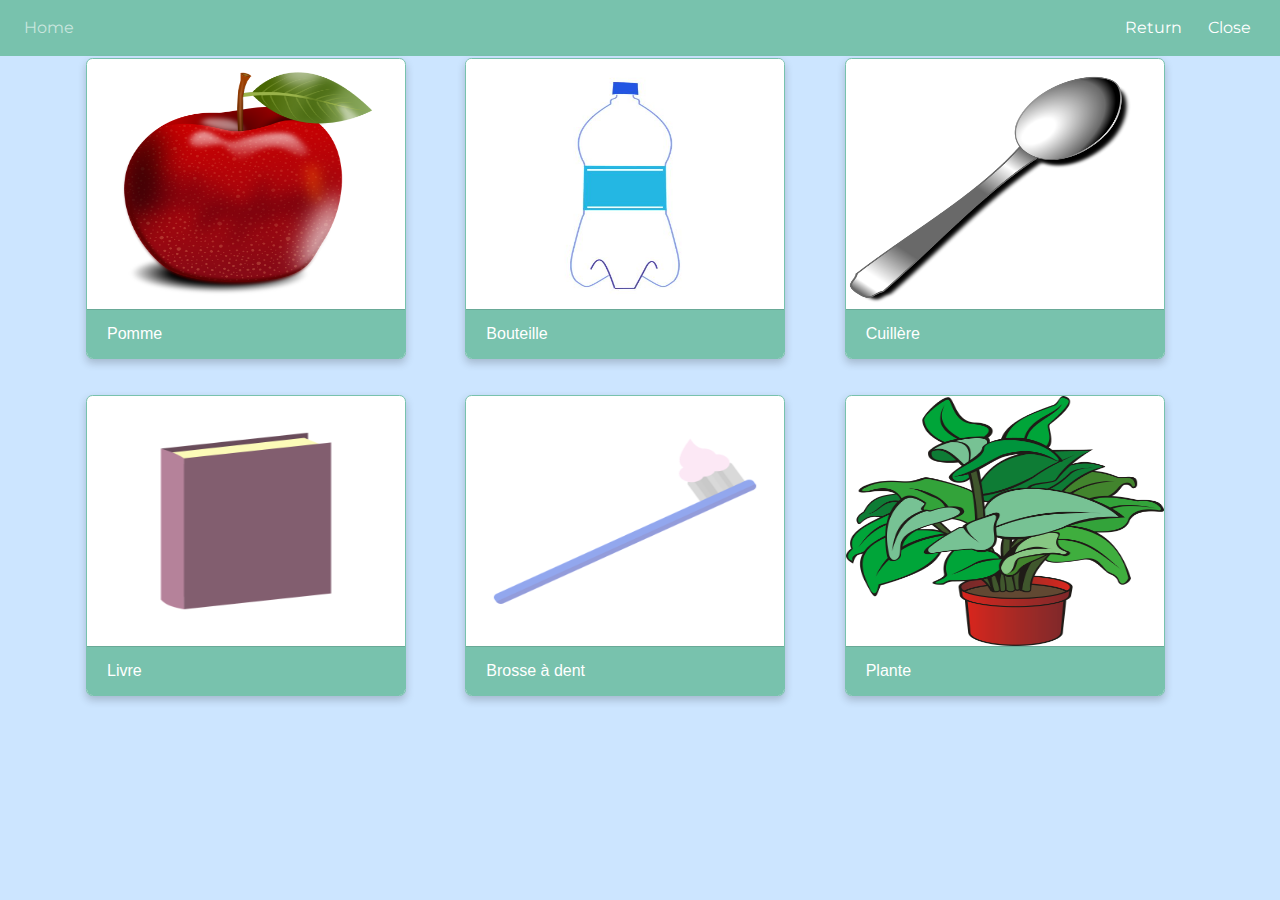
<file: choice.html>
<!DOCTYPE html>
<html>
<head>
<link rel="stylesheet" href="https://stackpath.bootstrapcdn.com/bootstrap/4.3.1/css/bootstrap.min.css" integrity="sha384-ggOyR0iXCbMQv3Xipma34MD+dH/1fQ784/j6cY/iJTQUOhcWr7x9JvoRxT2MZw1T" crossorigin="anonymous">

<link href="css/bootstrap.min.css" rel="stylesheet" id="bootstrap-css">

<link rel="stylesheet" href="css/style2.css">
<script src="js/style2.js"></script>
<script language="javascript" >
function connect() {

				 
                const Http = new XMLHttpRequest();
                const url='http://desktop-42v9tau.umons.ac.be/PepperProjet/page.php'; //to change
                Http.open("GET", url);
                Http.send();
                Http.onreadystatechange=(e)=>{
                    console.log(Http.responseText)
                }
				
   }
</script>

</head>

<body>
<nav class="navbar navbar-expand-lg navbar-dark bg-primary">
	<button class="navbar-toggler" type="button" data-toggle="collapse" data-target="#navbarColor01" aria-controls="navbarColor01" aria-expanded="false" aria-label="Toggle navigation">
		<span class="navbar-toggler-icon"></span>
	</button>
	<div class="collapse navbar-collapse" id="navbarColor01">
		<ul class="navbar-nav mr-auto">
			<li class="nav-item ">
				<a class="nav-link" href="#" onclick="window.location.href='HomePage.html'">Home </a>
			</li>
      
		</ul>
		<ul class="navbar-nav ">
		<li class="nav-item">
		<button type="button" onclick="window.location.href='main.html'"class="btn   my-2 my-lg-0 ">Return</button>
		</li>
		<li class="nav-item">
		<button type="button" onclick="self.close()" class="btn ">Close</button>
		</li>
		</ul>
		
	</div>

	
</nav>


<div class="container " >

    <div class="row form-group product-chooser">
		
		<div class="col-xs-12 col-sm-12 col-md-4 col-lg-4 ">
		<div class="card mb-3 border-primary"  style="max-width: 20rem;"  data-toggle="modal" data-target="#myPomme"> 
			
				<img src="image/pomme.png" class="card-img-top" width="250px" height="250px" alt="Card image">
			
			<div class="card-footer text-white bg-primary">
				Pomme 
			</div>
		</div>
		</div>
		
		 
    	
    	
		<div class="col-xs-12 col-sm-12 col-md-4 col-lg-4">
		<div class="card mb-3 border-primary"  style="max-width: 20rem;"  data-toggle="modal" data-target="#myBottle"> 
				<img src="image/Bouteille4.JPG" class="card-img-top" width="250px" height="250px" alt="Card image">
			<div class="card-footer text-white bg-primary">
				Bouteille 
			</div>
		</div>
		</div>
		
		
    	
		<div class="col-xs-12 col-sm-12 col-md-4 col-lg-4">
		<div class="card mb-3 border-primary" style="max-width: 20rem;"  data-toggle="modal" data-target="#mySpoon"> 
				<img src="image/cuillere.png" class="card-img-top" width="250px" height="250px" alt="Card image">
			<div class="card-footer text-white bg-primary">
				Cuillère 
			</div>
		</div>
		</div>
		
		
    	    
    	
    </div>
</div>


<div class="container">

    <div class="row form-group product-chooser disabled">
        
    	<div class="col-xs-12 col-sm-12 col-md-4 col-lg-4">
		<div class="card mb-3 border-primary"  style="max-width: 20rem;"  data-toggle="modal" data-target="#myLivre"> 
				<img src="image/livre.png" class="card-img-top" width="250px" height="250px"  alt="Card image">
			<div class="card-footer text-white bg-primary">
				Livre 
			</div>
		</div>
		</div>
		
    	
    	
    	<div class="col-xs-12 col-sm-12 col-md-4 col-lg-4">
		<div class="card mb-3 border-primary"  style="max-width: 20rem;"  data-toggle="modal" data-target="#myBaD"> 
				<img src="image/brossedent.png" class="card-img-top"  width="250px" height="250px" alt="Card image">
			<div class="card-footer text-white bg-primary">
				Brosse à dent
			</div>
		</div>
		</div>
		
		
		
		<div class="col-xs-12 col-sm-12 col-md-4 col-lg-4">
    	<div class="card mb-3 border-primary" style="max-width: 20rem;"   data-toggle="modal" data-target="#myPlante"> 
				<img src="image/plante.png" class="card-img-top" width="250px" height="250px" alt="Card image">
			<div class="card-footer text-white bg-primary">
				Plante
			</div>
		</div>
		</div>
    	
		

	</div>	

</div>

<div class="container">
  

  <!-- The Modal -->
  <div class="modal" id="myPlante">
    <div class="modal-dialog">
      <div class="modal-content">
      
        <!-- Modal Header -->
        <div class="modal-header"><h4 class="modal-title"> Je cherche la plante? </h4>
		
          <button type="button" class="close" data-dismiss="modal">&times;</button>
        </div>
        
        <!-- Modal body -->
        <div class="modal-body">
         
		  <img id="profile-img" class="rounded center " src="image/Pepper-Ask.JPG" style="width:250px;height:350px;" />
        </div>
        
        <!-- Modal footer -->
        <div class="modal-footer">
          <button type="button" class="btn btn-secondary" data-dismiss="modal">Non je change d'avis!</button>
		  <button type="button" onclick="connect();"  class="btn btn-primary" ">Oui vas-y!</button>
        </div>
        
      </div>
    </div>
  </div>
  
  <!-- The Modal -->
  <div class="modal" id="myBaD">
    <div class="modal-dialog">
      <div class="modal-content">
      
        <!-- Modal Header -->
        <div class="modal-header"><h4 class="modal-title"> Je cherche la brosse à dent? </h4>
		
          <button type="button" class="close" data-dismiss="modal">&times;</button>
        </div>
        
        <!-- Modal body -->
        <div class="modal-body">
         
		  <img id="profile-img" class="rounded center " src="image/Pepper-Ask.JPG" style="width:250px;height:350px;" />
        </div>
        
        <!-- Modal footer -->
        <div class="modal-footer">
          <button type="button" class="btn btn-secondary" data-dismiss="modal">Non je change d'avis!</button>
		  <button type="button" onclick="connect();" class="btn btn-primary" >Oui vas-y!</button>
        </div>
        
      </div>
    </div>
  </div>
  <!-- The Modal -->
  <div class="modal" id="myLivre">
    <div class="modal-dialog">
      <div class="modal-content">
      
        <!-- Modal Header -->
        <div class="modal-header"><h4 class="modal-title"> Je cherche le livre? </h4>
		
          <button type="button" class="close" data-dismiss="modal">&times;</button>
        </div>
        
        <!-- Modal body -->
        <div class="modal-body">
         
		  <img id="profile-img" class="rounded center " src="image/Pepper-Ask.JPG" style="width:250px;height:350px;" />
        </div>
        
        <!-- Modal footer -->
        <div class="modal-footer">
          <button type="button" class="btn btn-secondary" data-dismiss="modal">Non je change d'avis!</button>
		  <button type="button" onclick="connect();" class="btn btn-primary" >Oui vas-y!</button>
        </div>
        
      </div>
    </div>
  </div>
  <!-- The Modal -->
  <div class="modal" id="mySpoon">
    <div class="modal-dialog">
      <div class="modal-content">
      
        <!-- Modal Header -->
        <div class="modal-header"><h4 class="modal-title"> Je cherche la cuillère? </h4>
		
          <button type="button" class="close" data-dismiss="modal">&times;</button>
        </div>
        
        <!-- Modal body -->
        <div class="modal-body">
         
		  <img id="profile-img" class="rounded center " src="image/Pepper-Ask.JPG" style="width:250px;height:350px;" />
        </div>
        
        <!-- Modal footer -->
        <div class="modal-footer">
          <button type="button" class="btn btn-secondary" data-dismiss="modal">Non je change d'avis!</button>
		  <button type="button" onclick="connect();" class="btn btn-primary" >Oui vas-y!</button>
        </div>
        
      </div>
    </div>
  </div>
  <!-- The Modal -->
  <div class="modal" id="myBottle">
    <div class="modal-dialog">
      <div class="modal-content">
      
        <!-- Modal Header -->
        <div class="modal-header"><h4 class="modal-title"> Je cherche la bouteille? </h4>
		
          <button type="button" class="close" data-dismiss="modal">&times;</button>
        </div>
        
        <!-- Modal body -->
        <div class="modal-body">
         
		  <img id="profile-img" class="rounded center " src="image/Pepper-Ask.JPG" style="width:250px;height:350px;" />
        </div>
        
        <!-- Modal footer -->
        <div class="modal-footer">
          <button type="button" class="btn btn-secondary" data-dismiss="modal">Non je change d'avis!</button>
		  <button type="button" onclick="connect();" class="btn btn-primary" >Oui vas-y!</button>
        </div>
        
      </div>
    </div>
  </div>
  <!-- The Modal -->
  <div class="modal" id="myPomme">
    <div class="modal-dialog">
      <div class="modal-content">
      
        <!-- Modal Header -->
        <div class="modal-header"><h4 class="modal-title"> Je cherche la pomme? </h4>
		
          <button type="button" class="close" data-dismiss="modal">&times;</button>
        </div>
        
        <!-- Modal body -->
        <div class="modal-body">
         
		  <img id="profile-img" class="rounded center " src="image/Pepper-Ask.JPG" style="width:250px;height:350px;" />
        </div>
        
        <!-- Modal footer -->
        <div class="modal-footer">
          <button type="button" class="btn btn-secondary" data-dismiss="modal">Non je change d'avis!</button>
		  <button type="button" onclick="connect();" class="btn btn-primary" >Oui vas-y!</button>
        </div>
        
      </div>
    </div>
  </div>
  
</div>
<script src="https://code.jquery.com/jquery-3.3.1.slim.min.js" integrity="sha384-q8i/X+965DzO0rT7abK41JStQIAqVgRVzpbzo5smXKp4YfRvH+8abtTE1Pi6jizo" crossorigin="anonymous"></script>

<script src="https://cdnjs.cloudflare.com/ajax/libs/popper.js/1.14.7/umd/popper.min.js" integrity="sha384-UO2eT0CpHqdSJQ6hJty5KVphtPhzWj9WO1clHTMGa3JDZwrnQq4sF86dIHNDz0W1" crossorigin="anonymous"></script>

<script src="https://stackpath.bootstrapcdn.com/bootstrap/4.3.1/js/bootstrap.min.js" integrity="sha384-JjSmVgyd0p3pXB1rRibZUAYoIIy6OrQ6VrjIEaFf/nJGzIxFDsf4x0xIM+B07jRM" crossorigin="anonymous"></script>

</body>
</html>
</file>
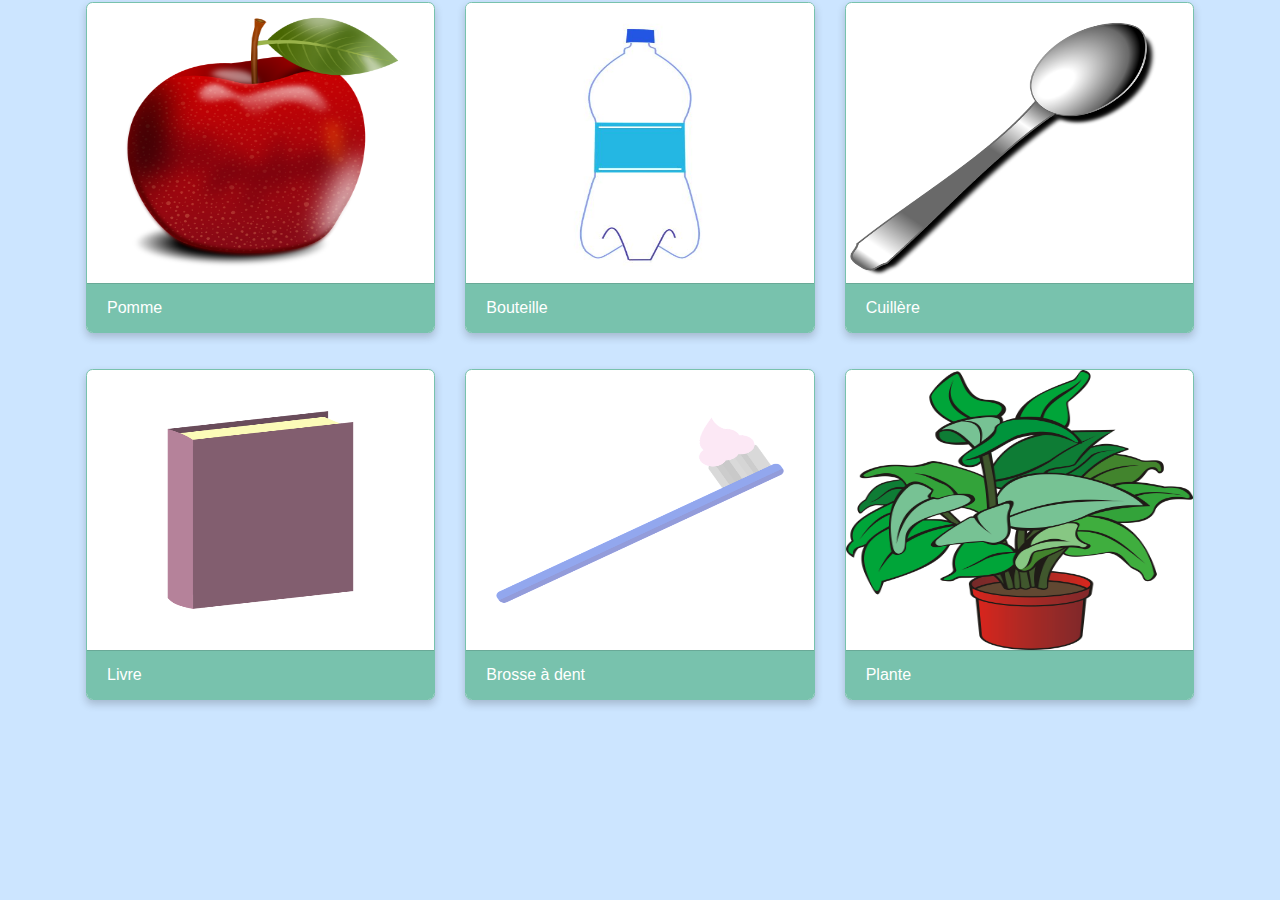
<file: app/choice.html>
﻿<!DOCTYPE html>
<html>
<head>
<link rel="stylesheet" href="https://stackpath.bootstrapcdn.com/bootstrap/4.3.1/css/bootstrap.min.css" integrity="sha384-ggOyR0iXCbMQv3Xipma34MD+dH/1fQ784/j6cY/iJTQUOhcWr7x9JvoRxT2MZw1T" crossorigin="anonymous">

<link href="css/bootstrap.min.css" rel="stylesheet" id="bootstrap-css">

<link rel="stylesheet" href="css/style2.css">
<script src="js/style2.js"></script>

</head>

<body>

<div class="container " >
    
    <div class="row form-group product-chooser">
		
		<div class="col-xs-12 col-sm-12 col-md-4 col-lg-4">
		<div class="card mb-3 border-primary"  data-toggle="modal" data-target="#myPomme"> 
			
				<img src="pomme.png" class="card-img-top" width="280px" height="280px" alt="Card image">
			
			<div class="card-footer text-white bg-primary">
				Pomme 
			</div>
		</div>
		</div>
		
		 
    	
    	
		<div class="col-xs-12 col-sm-12 col-md-4 col-lg-4">
		<div class="card mb-3 border-primary"  data-toggle="modal" data-target="#myBottle"> 
				<img src="Bouteille4.JPG" class="card-img-top" width="280px" height="280px" alt="Card image">
			<div class="card-footer text-white bg-primary">
				Bouteille 
			</div>
		</div>
		</div>
		
		
    	
		<div class="col-xs-12 col-sm-12 col-md-4 col-lg-4">
		<div class="card mb-3 border-primary"data-toggle="modal" data-target="#mySpoon"> 
				<img src="cuillere.png" class="card-img-top" width="280px" height="280px" alt="Card image">
			<div class="card-footer text-white bg-primary">
				Cuillère 
			</div>
		</div>
		</div>
		
    	
    	
    </div>
</div>

<div class="container">

    <div class="row form-group product-chooser disabled">
        
    	<div class="col-xs-12 col-sm-12 col-md-4 col-lg-4">
		<div class="card mb-3 border-primary"  data-toggle="modal" data-target="#myLivre"> 
				<img src="livre.png" class="card-img-top" width="280px" height="280px"  alt="Card image">
			<div class="card-footer text-white bg-primary">
				Livre 
			</div>
		</div>
		</div>
		
    	
    	
    	<div class="col-xs-12 col-sm-12 col-md-4 col-lg-4">
		<div class="card mb-3 border-primary"  data-toggle="modal" data-target="#myBaD"> 
				<img src="brossedent.png" class="card-img-top"  width="280px" height="280px" alt="Card image">
			<div class="card-footer text-white bg-primary">
				Brosse à dent
			</div>
		</div>
		</div>
		
		
		
		<div class="col-xs-12 col-sm-12 col-md-4 col-lg-4">
    	<div class="card mb-3 border-primary" data-toggle="modal" data-target="#myPlante"> 
				<img src="plante.png" class="card-img-top" width="280px" height="280px" alt="Card image">
			<div class="card-footer text-white bg-primary">
				Plante
			</div>
		</div>
		</div>
    	
		

	</div>	

</div>

<div class="container">
  

  <!-- The Modal -->
  <div class="modal" id="myPlante">
    <div class="modal-dialog">
      <div class="modal-content">
      
        <!-- Modal Header -->
        <div class="modal-header"><h4 class="modal-title"> Je cherche la plante? </h4>
		
          <button type="button" class="close" data-dismiss="modal">&times;</button>
        </div>
        
        <!-- Modal body -->
        <div class="modal-body">
         
		  <img id="profile-img" class="rounded center " src="Pepper-Ask.JPG" style="width:250px;height:350px;" />
        </div>
        
        <!-- Modal footer -->
        <div class="modal-footer">
          <button type="button" class="btn btn-secondary" data-dismiss="modal">Non je change d'avis!</button>
		  <button type="button" class="btn btn-primary" data-dismiss="modal">Oui vas-y!</button>
        </div>
        
      </div>
    </div>
  </div>
  
  <!-- The Modal -->
  <div class="modal" id="myBaD">
    <div class="modal-dialog">
      <div class="modal-content">
      
        <!-- Modal Header -->
        <div class="modal-header"><h4 class="modal-title"> Je cherche la brosse à dent? </h4>
		
          <button type="button" class="close" data-dismiss="modal">&times;</button>
        </div>
        
        <!-- Modal body -->
        <div class="modal-body">
         
		  <img id="profile-img" class="rounded center " src="Pepper-Ask.JPG" style="width:250px;height:350px;" />
        </div>
        
        <!-- Modal footer -->
        <div class="modal-footer">
          <button type="button" class="btn btn-secondary" data-dismiss="modal">Non je change d'avis!</button>
		  <button type="button" class="btn btn-primary" data-dismiss="modal">Oui vas-y!</button>
        </div>
        
      </div>
    </div>
  </div>
  <!-- The Modal -->
  <div class="modal" id="myLivre">
    <div class="modal-dialog">
      <div class="modal-content">
      
        <!-- Modal Header -->
        <div class="modal-header"><h4 class="modal-title"> Je cherche le livre? </h4>
		
          <button type="button" class="close" data-dismiss="modal">&times;</button>
        </div>
        
        <!-- Modal body -->
        <div class="modal-body">
         
		  <img id="profile-img" class="rounded center " src="Pepper-Ask.JPG" style="width:250px;height:350px;" />
        </div>
        
        <!-- Modal footer -->
        <div class="modal-footer">
          <button type="button" class="btn btn-secondary" data-dismiss="modal">Non je change d'avis!</button>
		  <button type="button" class="btn btn-primary" data-dismiss="modal">Oui vas-y!</button>
        </div>
        
      </div>
    </div>
  </div>
  <!-- The Modal -->
  <div class="modal" id="mySpoon">
    <div class="modal-dialog">
      <div class="modal-content">
      
        <!-- Modal Header -->
        <div class="modal-header"><h4 class="modal-title"> Je cherche la cuillère? </h4>
		
          <button type="button" class="close" data-dismiss="modal">&times;</button>
        </div>
        
        <!-- Modal body -->
        <div class="modal-body">
         
		  <img id="profile-img" class="rounded center " src="Pepper-Ask.JPG" style="width:250px;height:350px;" />
        </div>
        
        <!-- Modal footer -->
        <div class="modal-footer">
          <button type="button" class="btn btn-secondary" data-dismiss="modal">Non je change d'avis!</button>
		  <button type="button" class="btn btn-primary" data-dismiss="modal">Oui vas-y!</button>
        </div>
        
      </div>
    </div>
  </div>
  <!-- The Modal -->
  <div class="modal" id="myBottle">
    <div class="modal-dialog">
      <div class="modal-content">
      
        <!-- Modal Header -->
        <div class="modal-header"><h4 class="modal-title"> Je cherche la bouteille? </h4>
		
          <button type="button" class="close" data-dismiss="modal">&times;</button>
        </div>
        
        <!-- Modal body -->
        <div class="modal-body">
         
		  <img id="profile-img" class="rounded center " src="Pepper-Ask.JPG" style="width:250px;height:350px;" />
        </div>
        
        <!-- Modal footer -->
        <div class="modal-footer">
          <button type="button" class="btn btn-secondary" data-dismiss="modal">Non je change d'avis!</button>
		  <button type="button" class="btn btn-primary" data-dismiss="modal">Oui vas-y!</button>
        </div>
        
      </div>
    </div>
  </div>
  <!-- The Modal -->
  <div class="modal" id="myPomme">
    <div class="modal-dialog">
      <div class="modal-content">
      
        <!-- Modal Header -->
        <div class="modal-header"><h4 class="modal-title"> Je cherche la pomme? </h4>
		
          <button type="button" class="close" data-dismiss="modal">&times;</button>
        </div>
        
        <!-- Modal body -->
        <div class="modal-body">
         
		  <img id="profile-img" class="rounded center " src="Pepper-Ask.JPG" style="width:250px;height:350px;" />
        </div>
        
        <!-- Modal footer -->
        <div class="modal-footer">
          <button type="button" class="btn btn-secondary" data-dismiss="modal">Non je change d'avis!</button>
		  <button type="button" class="btn btn-primary" data-dismiss="modal">Oui vas-y!</button>
        </div>
        
      </div>
    </div>
  </div>
  
</div>
<script src="https://code.jquery.com/jquery-3.3.1.slim.min.js" integrity="sha384-q8i/X+965DzO0rT7abK41JStQIAqVgRVzpbzo5smXKp4YfRvH+8abtTE1Pi6jizo" crossorigin="anonymous"></script>

<script src="https://cdnjs.cloudflare.com/ajax/libs/popper.js/1.14.7/umd/popper.min.js" integrity="sha384-UO2eT0CpHqdSJQ6hJty5KVphtPhzWj9WO1clHTMGa3JDZwrnQq4sF86dIHNDz0W1" crossorigin="anonymous"></script>

<script src="https://stackpath.bootstrapcdn.com/bootstrap/4.3.1/js/bootstrap.min.js" integrity="sha384-JjSmVgyd0p3pXB1rRibZUAYoIIy6OrQ6VrjIEaFf/nJGzIxFDsf4x0xIM+B07jRM" crossorigin="anonymous"></script>

</body>
</html>
</file>
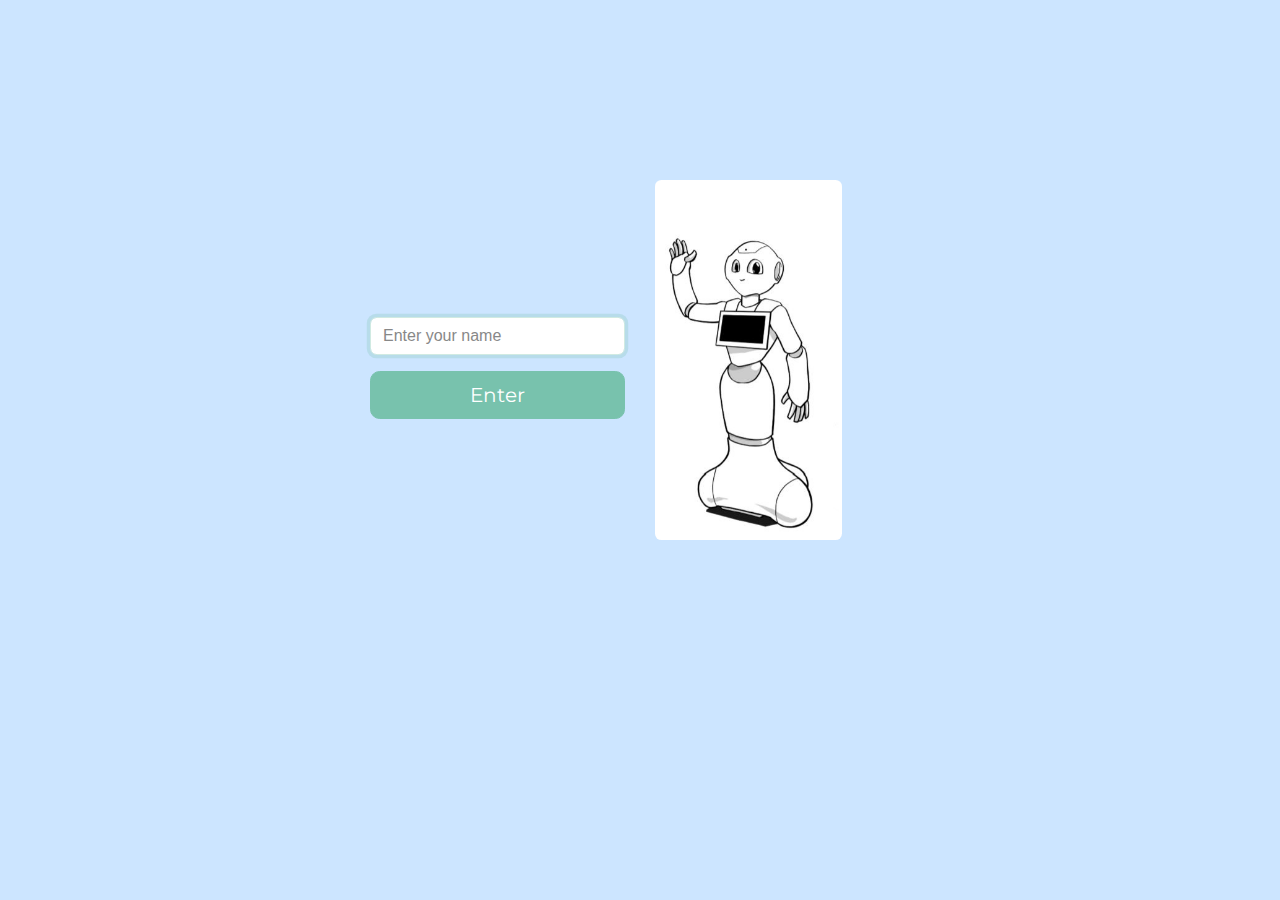
<file: app/main.html>
<!DOCTYPE html>
<html>
<head>
<link rel="stylesheet" href="https://stackpath.bootstrapcdn.com/bootstrap/4.3.1/css/bootstrap.min.css" integrity="sha384-ggOyR0iXCbMQv3Xipma34MD+dH/1fQ784/j6cY/iJTQUOhcWr7x9JvoRxT2MZw1T" crossorigin="anonymous">

<meta charset ="utf-8">
<title> Enter your Name </title>

<!-- css-->
<link href="css/bootstrap.min.css" rel="stylesheet" id="bootstrap-css">

<link rel="stylesheet" href="css/style.css">
</head>


<body>
<div class="container h-80">
<div class="row align-items-center h-100">
	<div class="col-md-3">
	</div>

    <div class="col-3 mx-auto">
	
        <div class="text-center">
            
            <p id="profile-name" class="profile-name-card"></p>
            <form class="form-signin" >
                
            
                <input type="text" name="name" id="inputText" class="form-control form-group" placeholder="Enter your name" required autofocus>
                
            </form><!-- /form -->
			<button onclick="window.location.href='choice.html'" class="btn btn-lg btn-primary btn-block btn-signin" type="submit">Enter</button>
        </div>
    </div>
	<div class="col-md-3">
	<img id="profile-img" class="rounded " src="Pepper-Hello.JPG" />
	</div>
	<div class="col-md-3">
	</div>
	
	
</div>
</div>

<div class="container">
  
<!-- The Modal -->
  <div class="modal" id="nameIn">
    <div class="modal-dialog">
      <div class="modal-content">
      
        <!-- Modal Header -->
        <div class="modal-header"><h4 class="modal-title"> Hello you ! </h4>
		
          <button type="button" class="close" data-dismiss="modal">&times;</button>
        </div>
        
        <!-- Modal body -->
        <div class="modal-body">
         
		  <img id="profile-img" class="rounded center " src="Pepper-Ask.JPG" style="width:250px;height:350px;" />
        </div>
       
        
      </div>
    </div>
  </div>

</div>
<script src="https://code.jquery.com/jquery-3.3.1.slim.min.js" integrity="sha384-q8i/X+965DzO0rT7abK41JStQIAqVgRVzpbzo5smXKp4YfRvH+8abtTE1Pi6jizo" crossorigin="anonymous"></script>

<script src="https://cdnjs.cloudflare.com/ajax/libs/popper.js/1.14.7/umd/popper.min.js" integrity="sha384-UO2eT0CpHqdSJQ6hJty5KVphtPhzWj9WO1clHTMGa3JDZwrnQq4sF86dIHNDz0W1" crossorigin="anonymous"></script>

<script src="https://stackpath.bootstrapcdn.com/bootstrap/4.3.1/js/bootstrap.min.js" integrity="sha384-JjSmVgyd0p3pXB1rRibZUAYoIIy6OrQ6VrjIEaFf/nJGzIxFDsf4x0xIM+B07jRM" crossorigin="anonymous"></script>

</body>
</html>
</file>
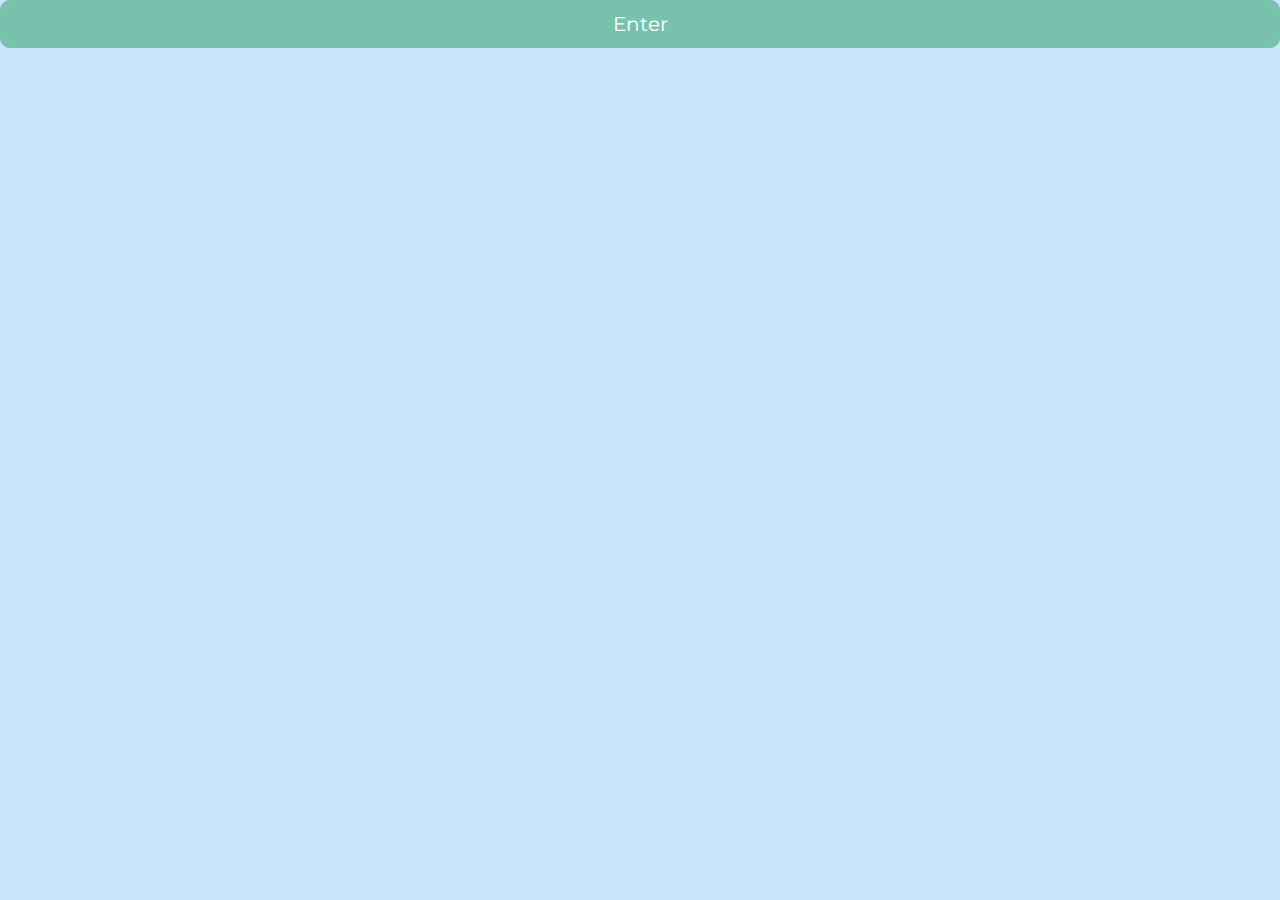
<file: app/test.html>
<html>
<head>
<link href="css/bootstrap.min.css" rel="stylesheet" id="bootstrap-css">
<script src="https://ajax.googleapis.com/ajax/libs/jquery/3.3.1/jquery.min.js"></script>
<script src="https://cdnjs.cloudflare.com/ajax/libs/popper.js/1.14.7/umd/popper.min.js"></script>
<script src="js/bootstrap.min.js"></script>
<link rel="stylesheet" href="css/style.css">
</head>

<body>
<button class="btn btn-lg btn-primary btn-block btn-signin" type="submit" data-toggle="modal" data-target="#nameIn">Enter</button>

<!-- The Modal -->
  <div class="modal" id="nameIn">
    <div class="modal-dialog">
      <div class="modal-content">
      
        <!-- Modal Header -->
        <div class="modal-header"><h4 class="modal-title"> Hello you ! </h4>
		
          <button type="button" class="close" data-dismiss="modal">&times;</button>
        </div>
        
        <!-- Modal body -->
        <div class="modal-body">
         
		  <img id="profile-img" class="rounded center " src="Pepper-Ask.JPG" style="width:250px;height:350px;" />
        </div>
       
        
      </div>
    </div>
  </div>
</body>

</html>
</file>
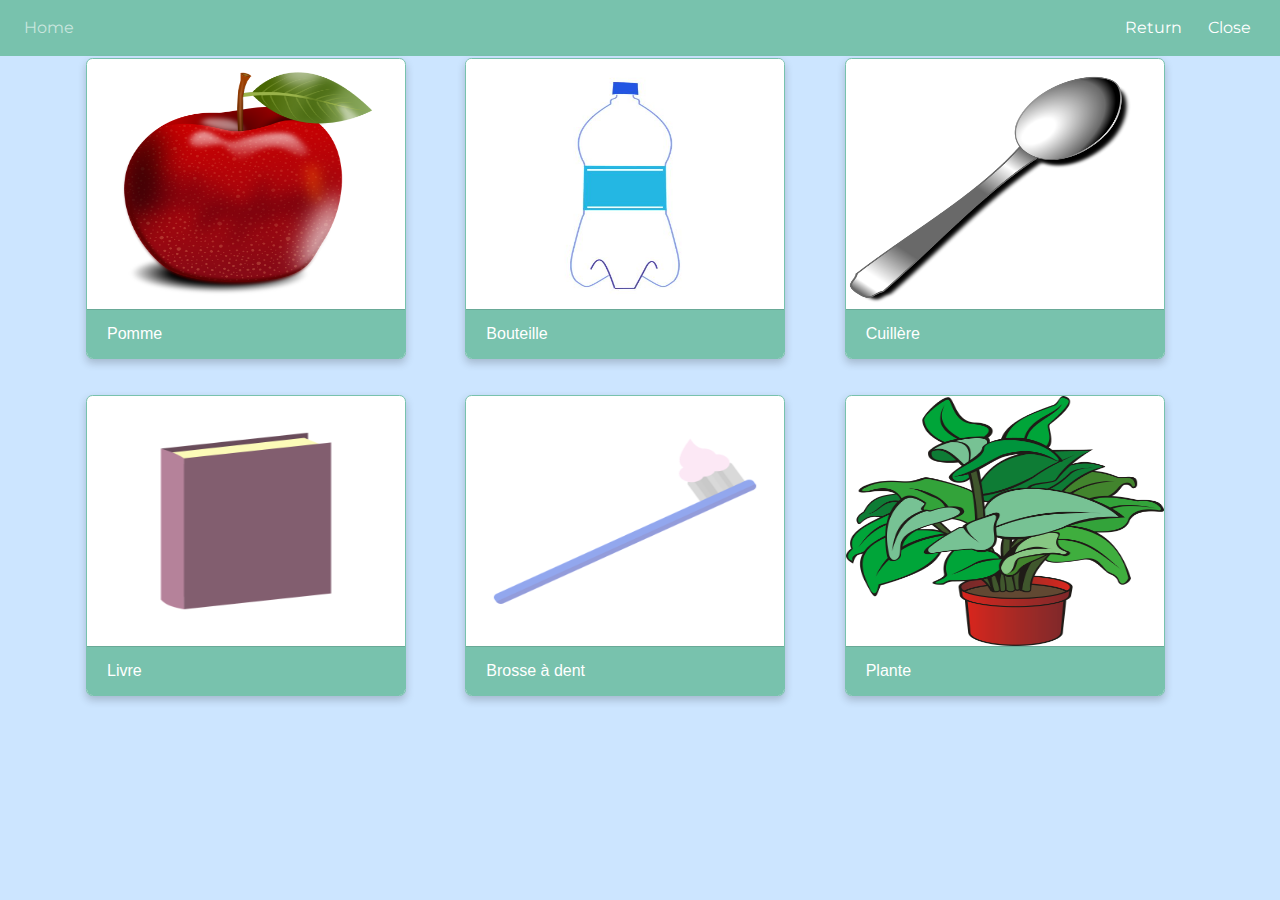
<file: PepperProject/choice.html>
<!DOCTYPE html>
<html>
<head>
<link rel="stylesheet" href="https://stackpath.bootstrapcdn.com/bootstrap/4.3.1/css/bootstrap.min.css" integrity="sha384-ggOyR0iXCbMQv3Xipma34MD+dH/1fQ784/j6cY/iJTQUOhcWr7x9JvoRxT2MZw1T" crossorigin="anonymous">

<link href="css/bootstrap.min.css" rel="stylesheet" id="bootstrap-css">

<link rel="stylesheet" href="css/style2.css">
<script src="js/style2.js"></script>
<script language="javascript" >
function connect() {

				 
                const Http = new XMLHttpRequest();
                const url='http://desktop-42v9tau.umons.ac.be/PepperProjet/page.php'; //to change
                Http.open("GET", url);
                Http.send();
                Http.onreadystatechange=(e)=>{
                    console.log(Http.responseText)
                }
				
   }
</script>

</head>

<body>
<nav class="navbar navbar-expand-lg navbar-dark bg-primary">
	<button class="navbar-toggler" type="button" data-toggle="collapse" data-target="#navbarColor01" aria-controls="navbarColor01" aria-expanded="false" aria-label="Toggle navigation">
		<span class="navbar-toggler-icon"></span>
	</button>
	<div class="collapse navbar-collapse" id="navbarColor01">
		<ul class="navbar-nav mr-auto">
			<li class="nav-item ">
				<a class="nav-link" href="#" onclick="window.location.href='index.html'">Home </a>
			</li>
      
		</ul>
		<ul class="navbar-nav ">
		<li class="nav-item">
		<button type="button" onclick="window.location.href='main.php'"class="btn   my-2 my-lg-0 ">Return</button>
		</li>
		<li class="nav-item">
		<button type="button" onclick="self.close()" class="btn ">Close</button>
		</li>
		</ul>
		
	</div>

	
</nav>


<div class="container " >

    <div class="row form-group product-chooser">
		
		<div class="col-xs-12 col-sm-12 col-md-4 col-lg-4 ">
		<div class="card mb-3 border-primary"  style="max-width: 20rem;"  data-toggle="modal" data-target="#myPomme"> 
			
				<img src="image/pomme.png" class="card-img-top" width="250px" height="250px" alt="Card image">
			
			<div class="card-footer text-white bg-primary">
				Pomme 
			</div>
		</div>
		</div>
		
		 
    	
    	
		<div class="col-xs-12 col-sm-12 col-md-4 col-lg-4">
		<div class="card mb-3 border-primary"  style="max-width: 20rem;"  data-toggle="modal" data-target="#myBottle"> 
				<img src="image/Bouteille4.JPG" class="card-img-top" width="250px" height="250px" alt="Card image">
			<div class="card-footer text-white bg-primary">
				Bouteille 
			</div>
		</div>
		</div>
		
		
    	
		<div class="col-xs-12 col-sm-12 col-md-4 col-lg-4">
		<div class="card mb-3 border-primary" style="max-width: 20rem;"  data-toggle="modal" data-target="#mySpoon"> 
				<img src="image/cuillere.png" class="card-img-top" width="250px" height="250px" alt="Card image">
			<div class="card-footer text-white bg-primary">
				Cuillère 
			</div>
		</div>
		</div>
		
		
    	    
    	
    </div>
</div>


<div class="container">

    <div class="row form-group product-chooser disabled">
        
    	<div class="col-xs-12 col-sm-12 col-md-4 col-lg-4">
		<div class="card mb-3 border-primary"  style="max-width: 20rem;"  data-toggle="modal" data-target="#myLivre"> 
				<img src="image/livre.png" class="card-img-top" width="250px" height="250px"  alt="Card image">
			<div class="card-footer text-white bg-primary">
				Livre 
			</div>
		</div>
		</div>
		
    	
    	
    	<div class="col-xs-12 col-sm-12 col-md-4 col-lg-4">
		<div class="card mb-3 border-primary"  style="max-width: 20rem;"  data-toggle="modal" data-target="#myBaD"> 
				<img src="image/brossedent.png" class="card-img-top"  width="250px" height="250px" alt="Card image">
			<div class="card-footer text-white bg-primary">
				Brosse à dent
			</div>
		</div>
		</div>
		
		
		
		<div class="col-xs-12 col-sm-12 col-md-4 col-lg-4">
    	<div class="card mb-3 border-primary" style="max-width: 20rem;"   data-toggle="modal" data-target="#myPlante"> 
				<img src="image/plante.png" class="card-img-top" width="250px" height="250px" alt="Card image">
			<div class="card-footer text-white bg-primary">
				Plante
			</div>
		</div>
		</div>
    	
		

	</div>	

</div>

<div class="container">
  

  <!-- The Modal -->
  <div class="modal" id="myPlante">
    <div class="modal-dialog">
      <div class="modal-content">
      
        <!-- Modal Header -->
        <div class="modal-header"><h4 class="modal-title"> Je cherche la plante? </h4>
		
          <button type="button" class="close" data-dismiss="modal">&times;</button>
        </div>
        
        <!-- Modal body -->
        <div class="modal-body">
         
		  <img id="profile-img" class="rounded center " src="image/Pepper-Ask.JPG" style="width:250px;height:350px;" />
        </div>
        
        <!-- Modal footer -->
        <div class="modal-footer">
          <button type="button" class="btn btn-secondary" data-dismiss="modal">Non je change d'avis!</button>
		  <button type="button" onclick="connect();"  class="btn btn-primary" ">Oui vas-y!</button>
        </div>
        
      </div>
    </div>
  </div>
  
  <!-- The Modal -->
  <div class="modal" id="myBaD">
    <div class="modal-dialog">
      <div class="modal-content">
      
        <!-- Modal Header -->
        <div class="modal-header"><h4 class="modal-title"> Je cherche la brosse à dent? </h4>
		
          <button type="button" class="close" data-dismiss="modal">&times;</button>
        </div>
        
        <!-- Modal body -->
        <div class="modal-body">
         
		  <img id="profile-img" class="rounded center " src="image/Pepper-Ask.JPG" style="width:250px;height:350px;" />
        </div>
        
        <!-- Modal footer -->
        <div class="modal-footer">
          <button type="button" class="btn btn-secondary" data-dismiss="modal">Non je change d'avis!</button>
		  <button type="button" onclick="connect();" class="btn btn-primary" >Oui vas-y!</button>
        </div>
        
      </div>
    </div>
  </div>
  <!-- The Modal -->
  <div class="modal" id="myLivre">
    <div class="modal-dialog">
      <div class="modal-content">
      
        <!-- Modal Header -->
        <div class="modal-header"><h4 class="modal-title"> Je cherche le livre? </h4>
		
          <button type="button" class="close" data-dismiss="modal">&times;</button>
        </div>
        
        <!-- Modal body -->
        <div class="modal-body">
         
		  <img id="profile-img" class="rounded center " src="image/Pepper-Ask.JPG" style="width:250px;height:350px;" />
        </div>
        
        <!-- Modal footer -->
        <div class="modal-footer">
          <button type="button" class="btn btn-secondary" data-dismiss="modal">Non je change d'avis!</button>
		  <button type="button" onclick="connect();" class="btn btn-primary" >Oui vas-y!</button>
        </div>
        
      </div>
    </div>
  </div>
  <!-- The Modal -->
  <div class="modal" id="mySpoon">
    <div class="modal-dialog">
      <div class="modal-content">
      
        <!-- Modal Header -->
        <div class="modal-header"><h4 class="modal-title"> Je cherche la cuillère? </h4>
		
          <button type="button" class="close" data-dismiss="modal">&times;</button>
        </div>
        
        <!-- Modal body -->
        <div class="modal-body">
         
		  <img id="profile-img" class="rounded center " src="image/Pepper-Ask.JPG" style="width:250px;height:350px;" />
        </div>
        
        <!-- Modal footer -->
        <div class="modal-footer">
          <button type="button" class="btn btn-secondary" data-dismiss="modal">Non je change d'avis!</button>
		  <button type="button" onclick="connect();" class="btn btn-primary" >Oui vas-y!</button>
        </div>
        
      </div>
    </div>
  </div>
  <!-- The Modal -->
  <div class="modal" id="myBottle">
    <div class="modal-dialog">
      <div class="modal-content">
      
        <!-- Modal Header -->
        <div class="modal-header"><h4 class="modal-title"> Je cherche la bouteille? </h4>
		
          <button type="button" class="close" data-dismiss="modal">&times;</button>
        </div>
        
        <!-- Modal body -->
        <div class="modal-body">
         
		  <img id="profile-img" class="rounded center " src="image/Pepper-Ask.JPG" style="width:250px;height:350px;" />
        </div>
        
        <!-- Modal footer -->
        <div class="modal-footer">
          <button type="button" class="btn btn-secondary" data-dismiss="modal">Non je change d'avis!</button>
		  <button type="button" onclick="connect();" class="btn btn-primary" >Oui vas-y!</button>
        </div>
        
      </div>
    </div>
  </div>
  <!-- The Modal -->
  <div class="modal" id="myPomme">
    <div class="modal-dialog">
      <div class="modal-content">
      
        <!-- Modal Header -->
        <div class="modal-header"><h4 class="modal-title"> Je cherche la pomme? </h4>
		
          <button type="button" class="close" data-dismiss="modal">&times;</button>
        </div>
        
        <!-- Modal body -->
        <div class="modal-body">
         
		  <img id="profile-img" class="rounded center " src="image/Pepper-Ask.JPG" style="width:250px;height:350px;" />
        </div>
        
        <!-- Modal footer -->
        <div class="modal-footer">
          <button type="button" class="btn btn-secondary" data-dismiss="modal">Non je change d'avis!</button>
		  <button type="button" onclick="connect();" class="btn btn-primary" >Oui vas-y!</button>
        </div>
        
      </div>
    </div>
  </div>
  
</div>
<script src="https://code.jquery.com/jquery-3.3.1.slim.min.js" integrity="sha384-q8i/X+965DzO0rT7abK41JStQIAqVgRVzpbzo5smXKp4YfRvH+8abtTE1Pi6jizo" crossorigin="anonymous"></script>

<script src="https://cdnjs.cloudflare.com/ajax/libs/popper.js/1.14.7/umd/popper.min.js" integrity="sha384-UO2eT0CpHqdSJQ6hJty5KVphtPhzWj9WO1clHTMGa3JDZwrnQq4sF86dIHNDz0W1" crossorigin="anonymous"></script>

<script src="https://stackpath.bootstrapcdn.com/bootstrap/4.3.1/js/bootstrap.min.js" integrity="sha384-JjSmVgyd0p3pXB1rRibZUAYoIIy6OrQ6VrjIEaFf/nJGzIxFDsf4x0xIM+B07jRM" crossorigin="anonymous"></script>

</body>
</html>
</file>
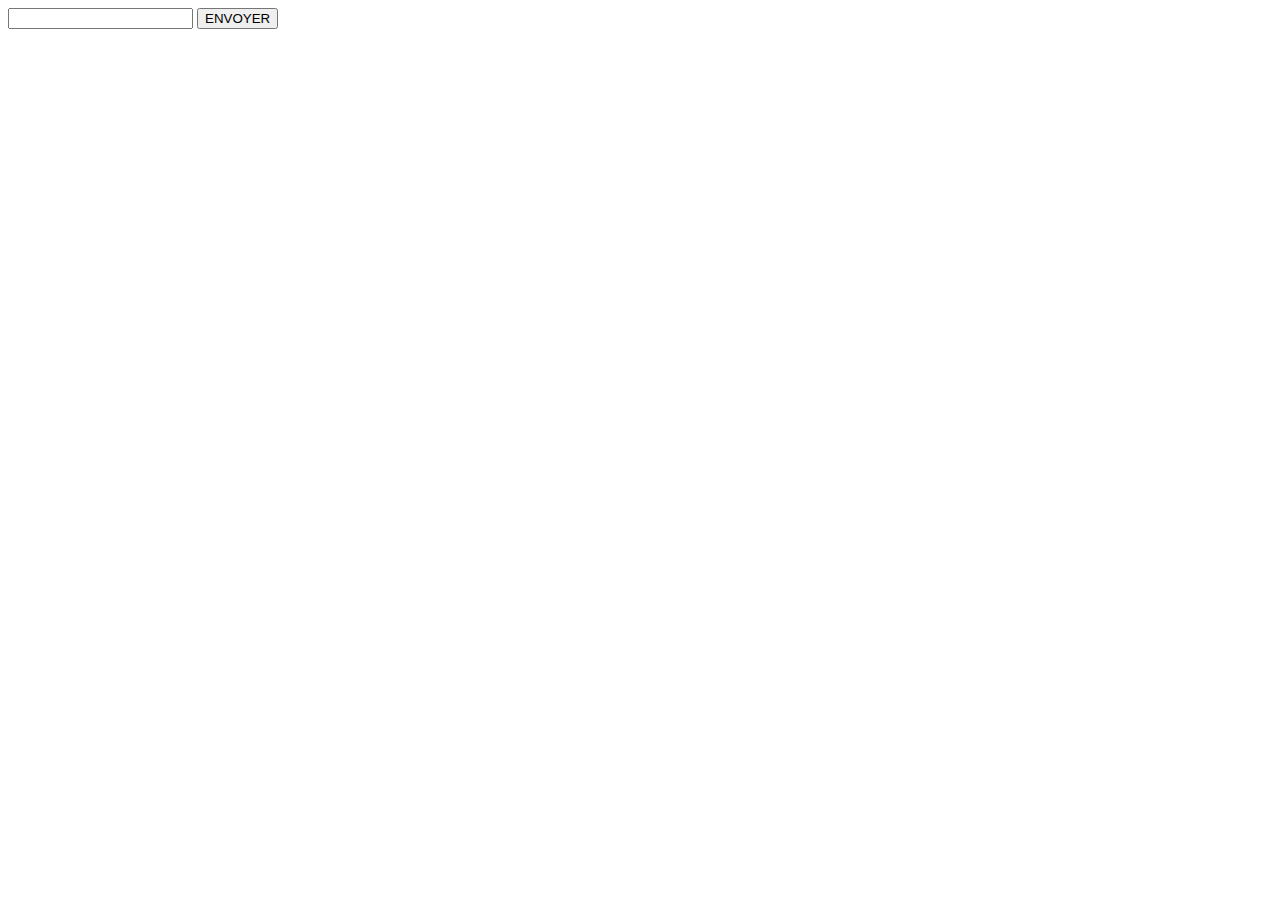
<file: PepperProject/requet.html>
<html>
    <head>
        <script language="javascript" >
            function connect() {


                const Http = new XMLHttpRequest();
                const url='http://desktop-uhkel0s.umons.ac.be/test2server/page.php?a=5';
                Http.open("GET", url);
                Http.send();
                Http.onreadystatechange=(e)=>{
                    console.log(Http.responseText)
                }
   }
        </script>
    </head>
    <body>
        <form action="page.php" method="post">
            <input type ="text" name="OK"/>
            <input type="button" value="ENVOYER" onclick="connect();"/>
        </form>

    </body>

</html>
</file>
<file: css/style2.css>
div.clear
{
    clear: both;
}

div.product-chooser{
    
}

    div.product-chooser.disabled div.product-chooser-item
	{
		zoom: 1;
		filter: alpha(opacity=60);
		opacity: 0.6;
		cursor: default;
	}

	div.product-chooser div.product-chooser-item{
		padding: 11px;
		border-radius: 6px;
		cursor: pointer;
		position: relative;
		border: 1px solid #efefef;
		margin-bottom: 10px;
        margin-left: 10px;
        margin-right: 10px;
	}
	
	div.product-chooser div.product-chooser-item.selected{
		border: 4px solid #428bca;
		background: #efefef;
		padding: 8px;
		filter: alpha(opacity=100);
		opacity: 1;
	}
	
		div.product-chooser div.product-chooser-item img{
			padding: 0;
		}
		
		div.product-chooser div.product-chooser-item span.title{
			display: block;
			margin: 10px 0 5px 0;
			font-weight: bold;
			font-size: 12px;
		}
		
		div.product-chooser div.product-chooser-item span.description{
			font-size: 12px;
		}
		
		div.product-chooser div.product-chooser-item input{
			position: absolute;
			left: 0;
			top: 0;
			visibility:hidden;
		}

.card {
	box-shadow: 0 4px 8px 0 rgba(0,0,0,0.2);
	transition: 0.3s;
	cursor: pointer;
}

.card:hover{
	box-shadow: 0 8px 16px 0 rgba(0,0,0,0.2); 
}
.container{
	padding: 2px 16px;
	
}

body,html {
    background-color: rgb(204, 229, 255);
    height: 100%;
}

.marge{
	display: block;
    margin-left: auto;
    margin-right: auto
	
}

.centring{
	padding-top:50px;
}
</file>
<file: app/css/style2.css>
div.clear
{
    clear: both;
}

div.product-chooser{
    
}

    div.product-chooser.disabled div.product-chooser-item
	{
		zoom: 1;
		filter: alpha(opacity=60);
		opacity: 0.6;
		cursor: default;
	}

	div.product-chooser div.product-chooser-item{
		padding: 11px;
		border-radius: 6px;
		cursor: pointer;
		position: relative;
		border: 1px solid #efefef;
		margin-bottom: 10px;
        margin-left: 10px;
        margin-right: 10px;
	}
	
	div.product-chooser div.product-chooser-item.selected{
		border: 4px solid #428bca;
		background: #efefef;
		padding: 8px;
		filter: alpha(opacity=100);
		opacity: 1;
	}
	
		div.product-chooser div.product-chooser-item img{
			padding: 0;
		}
		
		div.product-chooser div.product-chooser-item span.title{
			display: block;
			margin: 10px 0 5px 0;
			font-weight: bold;
			font-size: 12px;
		}
		
		div.product-chooser div.product-chooser-item span.description{
			font-size: 12px;
		}
		
		div.product-chooser div.product-chooser-item input{
			position: absolute;
			left: 0;
			top: 0;
			visibility:hidden;
		}

.card {
	box-shadow: 0 4px 8px 0 rgba(0,0,0,0.2);
	transition: 0.3s;
	cursor: pointer;
}

.card:hover{
	box-shadow: 0 8px 16px 0 rgba(0,0,0,0.2); 
}
.container{
	padding: 2px 16px;
}

body,html {
    background-color: rgb(204, 229, 255);
    height: 100%;
}
</file>
<file: app/css/style.css>
body,html {
    background-color: rgb(204, 229, 255);
    height: 100%;
}

#profile-img {
    height:360px;
	
}
.h-80 {
    height: 80% !important;
}
</file>
<file: PepperProject/css/style2.css>
div.clear
{
    clear: both;
}

div.product-chooser{
    
}

    div.product-chooser.disabled div.product-chooser-item
	{
		zoom: 1;
		filter: alpha(opacity=60);
		opacity: 0.6;
		cursor: default;
	}

	div.product-chooser div.product-chooser-item{
		padding: 11px;
		border-radius: 6px;
		cursor: pointer;
		position: relative;
		border: 1px solid #efefef;
		margin-bottom: 10px;
        margin-left: 10px;
        margin-right: 10px;
	}
	
	div.product-chooser div.product-chooser-item.selected{
		border: 4px solid #428bca;
		background: #efefef;
		padding: 8px;
		filter: alpha(opacity=100);
		opacity: 1;
	}
	
		div.product-chooser div.product-chooser-item img{
			padding: 0;
		}
		
		div.product-chooser div.product-chooser-item span.title{
			display: block;
			margin: 10px 0 5px 0;
			font-weight: bold;
			font-size: 12px;
		}
		
		div.product-chooser div.product-chooser-item span.description{
			font-size: 12px;
		}
		
		div.product-chooser div.product-chooser-item input{
			position: absolute;
			left: 0;
			top: 0;
			visibility:hidden;
		}

.card {
	box-shadow: 0 4px 8px 0 rgba(0,0,0,0.2);
	transition: 0.3s;
	cursor: pointer;
}

.card:hover{
	box-shadow: 0 8px 16px 0 rgba(0,0,0,0.2); 
}
.container{
	padding: 2px 16px;
	
}

body,html {
    background-color: rgb(204, 229, 255);
    height: 100%;
}

.marge{
	display: block;
    margin-left: auto;
    margin-right: auto
	
}

.centring{
	padding-top:50px;
}
</file>
